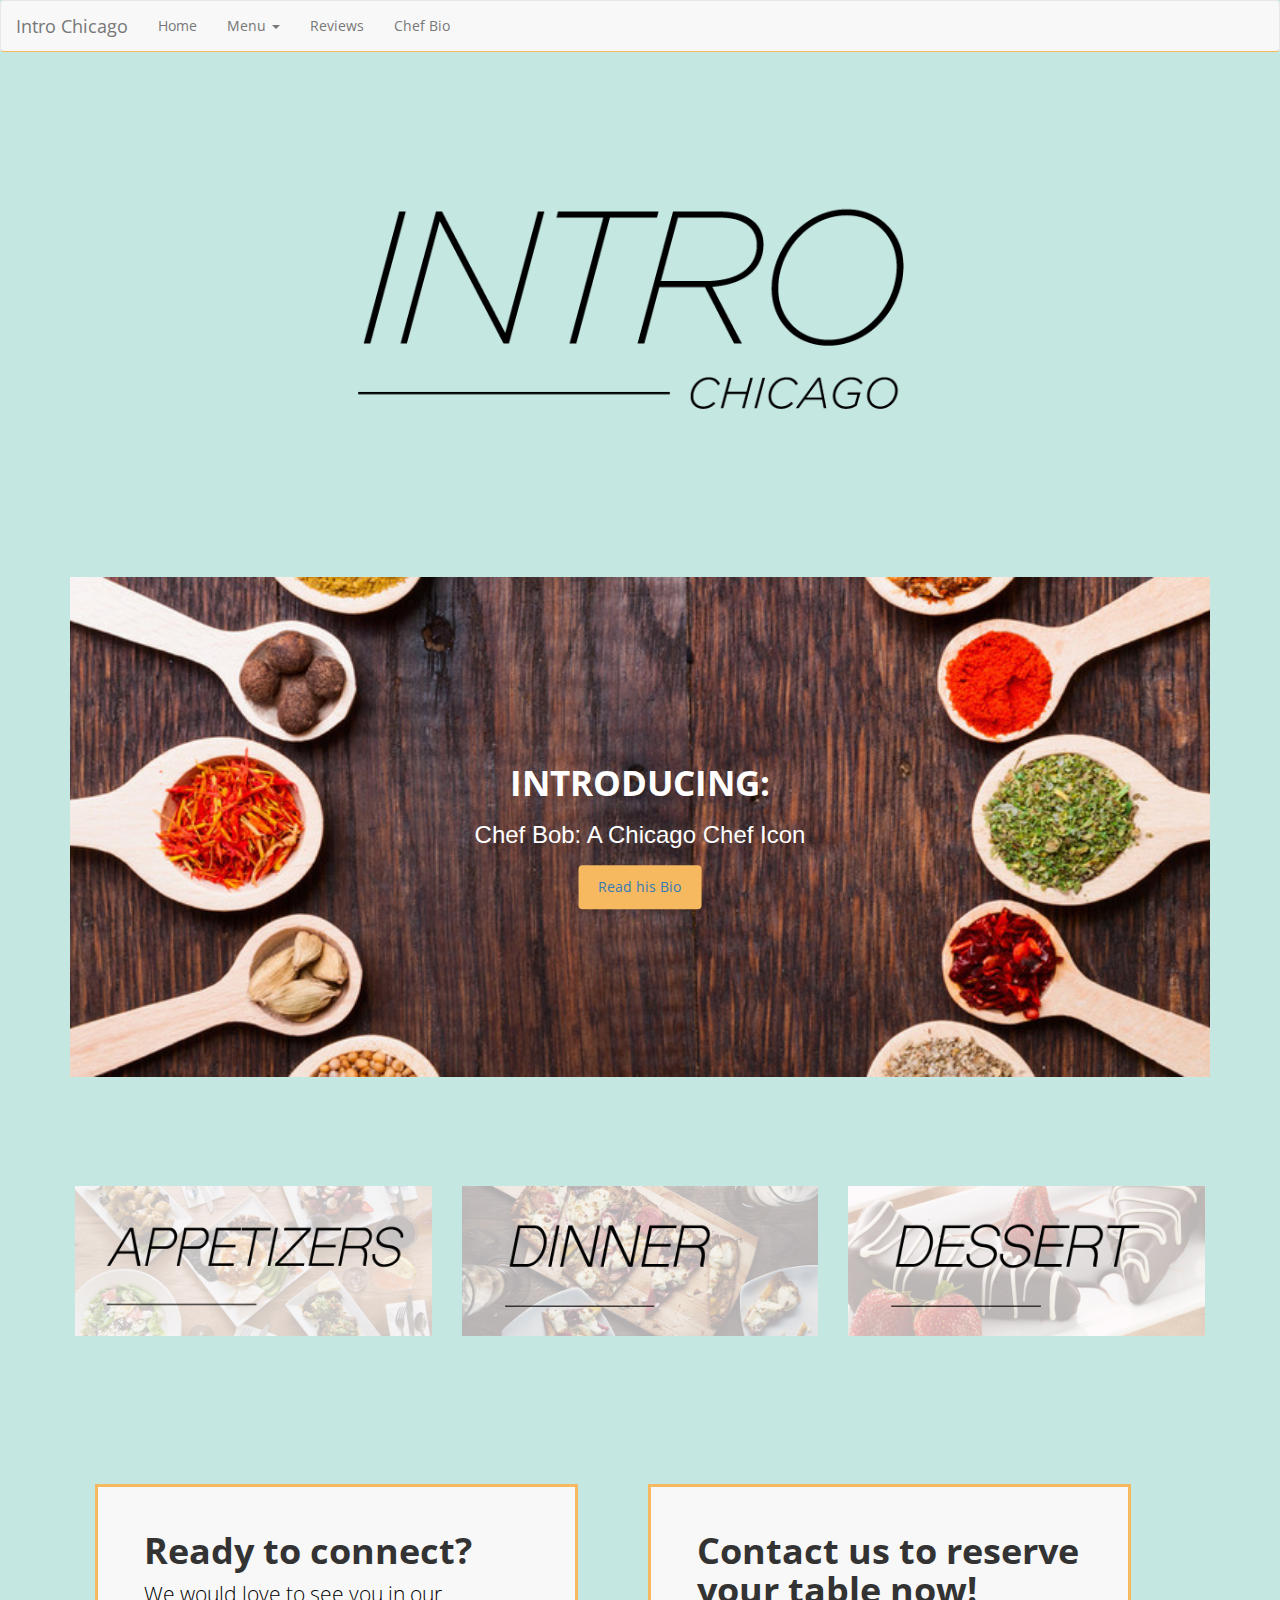
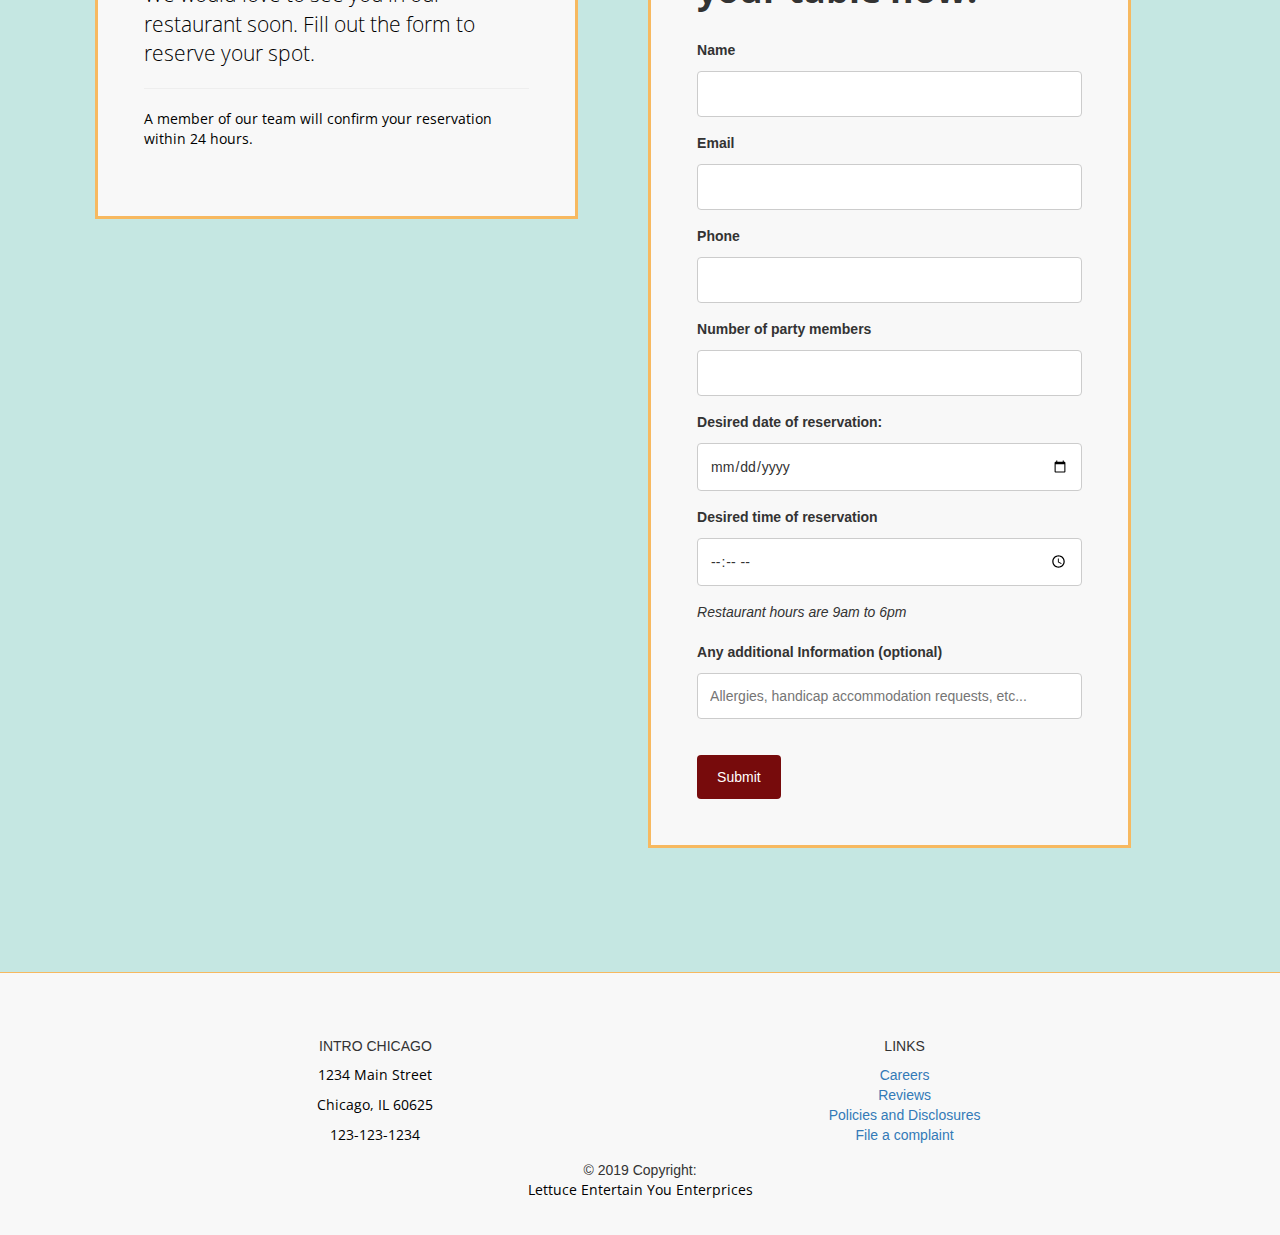
<file: index.html>
<!DOCTYPE html>
<html lang="en">
  <head>
      <meta charset="UTF-8">
      <meta name="viewport" content="width=device-width,initial-scale=1">
        <title>Intro Chicago</title>
      <link rel="stylesheet" href="style.css" type="text/css">
      <!-- Latest compiled and minified CSS -->
      <link rel="stylesheet" href="https://maxcdn.bootstrapcdn.com/bootstrap/3.4.0/css/bootstrap.min.css">
      <!-- jQuery library -->
      <script src="https://ajax.googleapis.com/ajax/libs/jquery/3.3.1/jquery.min.js"></script>
      <!-- Latest compiled JavaScript -->
      <script src="https://maxcdn.bootstrapcdn.com/bootstrap/3.4.0/js/bootstrap.min.js"></script>
      <link href="https://fonts.googleapis.com/css?family=Open+Sans:300,400,700" rel="stylesheet">
      <link rel="shortcut icon" type="image/png" href="fav.png"/>
      </head>
    <body>
    <script> document.body.className = 'fade';
    </script>

    <nav class="navbar navbar-default">
      <div class="container-fluid">
        <div class="navbar-header">
      <a class="navbar-brand" href="index.html" tabindex="1">Intro Chicago</a>
       </div>
       <ul class="nav navbar-nav">
         <a href="#content" class="skip" tabindex="2">Skip to contact form</a>
         <li><a href="index.html" tabindex="3">Home</a></li>
         <li class="dropdown">
           <a class="dropdown-toggle" data-toggle="dropdown" href="#" tabindex="4">Menu
             <span class="caret"></span></a>
             <ul class="dropdown-menu">
               <li><a href="appetizers.html" tabindex="5">Appetizers</a></li>
               <li><a href="dinner.html" tabindex="6">Dinner</a></li>
               <li><a href="dessert.html" tabindex="7">Dessert</a></li>
             </ul>
           </li>
         <li><a href="reviews.html" tabindex="8">Reviews</a></li>
         <li><a href="bio.html" tabindex="9">Chef Bio</a></li>
       </ul>
     </div>
   </nav>

     <div class="container">
       <div class="row">
         <div class="col-sm-2"><!--blank column--></div>
         <div class="col-sm-8">
             <img src="Intro_Chicago_Logo.png" alt="Intro Chicago Logo">
         </div>
         <div class="col-sm-2"><!--blank column--></div>
        </div>
      </div>
    </div>

    <div class="jumbotron jumbotron-fluid">
      <div class="container">
        <div class="hero-image">
          <div class="hero-text">
            <h1 style="font-size:35px">INTRODUCING:</h1>
            <h3>Chef Bob: A Chicago Chef Icon</h3>
            <button><a href="bio.html" tabindex="10">Read his Bio</a></button>
          </div>
        </div>
      </div>
    </div>

    <div id="content">
    <div class="container">
      <div class="row">
        <div class="zoom-1">
           <a href="appetizers.html">
          <div class="col-sm-4">
            <div class="hero-image-1" tabindex="11">
            <img src="Intro_Chicago_01.png" class="img-rounded" alt="link to appetizer menu"></div>
            </div>
           </a>
        </div>
        <div class="zoom-2">
          <a href="dinner.html">
            <div class="col-sm-4">
              <div class="hero-image-2" tabindex="12">
              <img src="Intro_Chicago_02.png" class="img-rounded" alt="link to dinner menu"></div>
            </div>
          </a>
        </div>
        <div class="zoom-3">
          <a href="dessert.html">
            <div class="col-sm-4">
              <div class="hero-image-3" tabindex="13">
              <img src="Intro_Chicago_03.png" class="img-rounded" alt="link to dessert menu"></div>
              </div>
          </a>
        </div>
       </div>
     </div>
   </div>


<div class="container">
  <div class="row" id="contact">
    <div class="col-sm-5">
        <h1 class="display-4">Ready to connect?</h1>
        <p class="lead">We would love to see you in our restaurant soon. Fill out the form to reserve your spot.</p>
        <hr class="my-4">
       <p>A member of our team will confirm your reservation within 24 hours.</p>
       <p class="lead">
   </p>
 </div>

    <div class="col-sm-5">
      <h1>Contact us to reserve your table now!</h1>
      <br>
        <form action="action_page.php" onsubmit="return validateForm()" method="post" name="myForm">
          <label for="fname">Name</label>
            <input type="text" name="fname"><br>

            <label for="femail">Email</label>
            <input type="email" name="femail" id="email"><br>

            <label for="fphone">Phone</label>
            <input type="number" min="1000000000" max="10000000000" id="phone" name="fphone">
            <br>
            <label for="fnumber">Number of party members</label>
            <input type="number" name="fnumber"><br>

            <label for="fdate">Desired date of reservation:</label>
            <input type="date" name="fdate"><br>

            <label for="ftime">Desired time of reservation</label>
            <input type="time" id="appt" name="ftime"
            min="9:00" max="18:00"><br>
            <span class="note">Restaurant hours are 9am to 6pm</span><br>
            <br>
            <label for="fmessage">Any additional Information (optional)</label>
            <input type="text" name="fmessage" placeholder="Allergies, handicap accommodation requests, etc..."><br>
            <br>
          <input type="submit" value="Submit">
        </form>
      </div>
    </div>
  </div>
  </div>


    <script>
        document.addEventListener("DOMContentLoaded", function(e) {
          document.body.className = '';
        });
    </script>
    <script src="index.js"></script>

  </body>
    <footer class="page-footer font-small pt-4">
      <div class="container-fluid text-center text-md-left">

      <div class="row">

        <div class="col-md-7 mt-md-0 mt-3">

          <h5 class="text-uppercase">Intro Chicago</h5>
          <p>1234 Main Street</p>
          <p>Chicago, IL 60625</p>
          <p>123-123-1234</p>

        </div>

        <div class="col-md-3 mb-md-0 mb-3">

            <h5 class="text-uppercase">Links</h5>

            <ul class="list-unstyled">
              <li>
                <a href="careers.html">Careers</a>
              </li>
              <li>
                <a href="reviews.html">Reviews</a>
              </li>
              <li>
                <a href="policies.html">Policies and Disclosures</a>
              </li>
              <li>
                <a href="contact.html">File a complaint</a>
              </li>
            </ul>

          </div>

      </div>

    </div>

    <div class="footer-copyright text-center py-3">© 2019 Copyright:
      <p>Lettuce Entertain You Enterprices</a>
    </div>

  </footer>
</html>
</file>
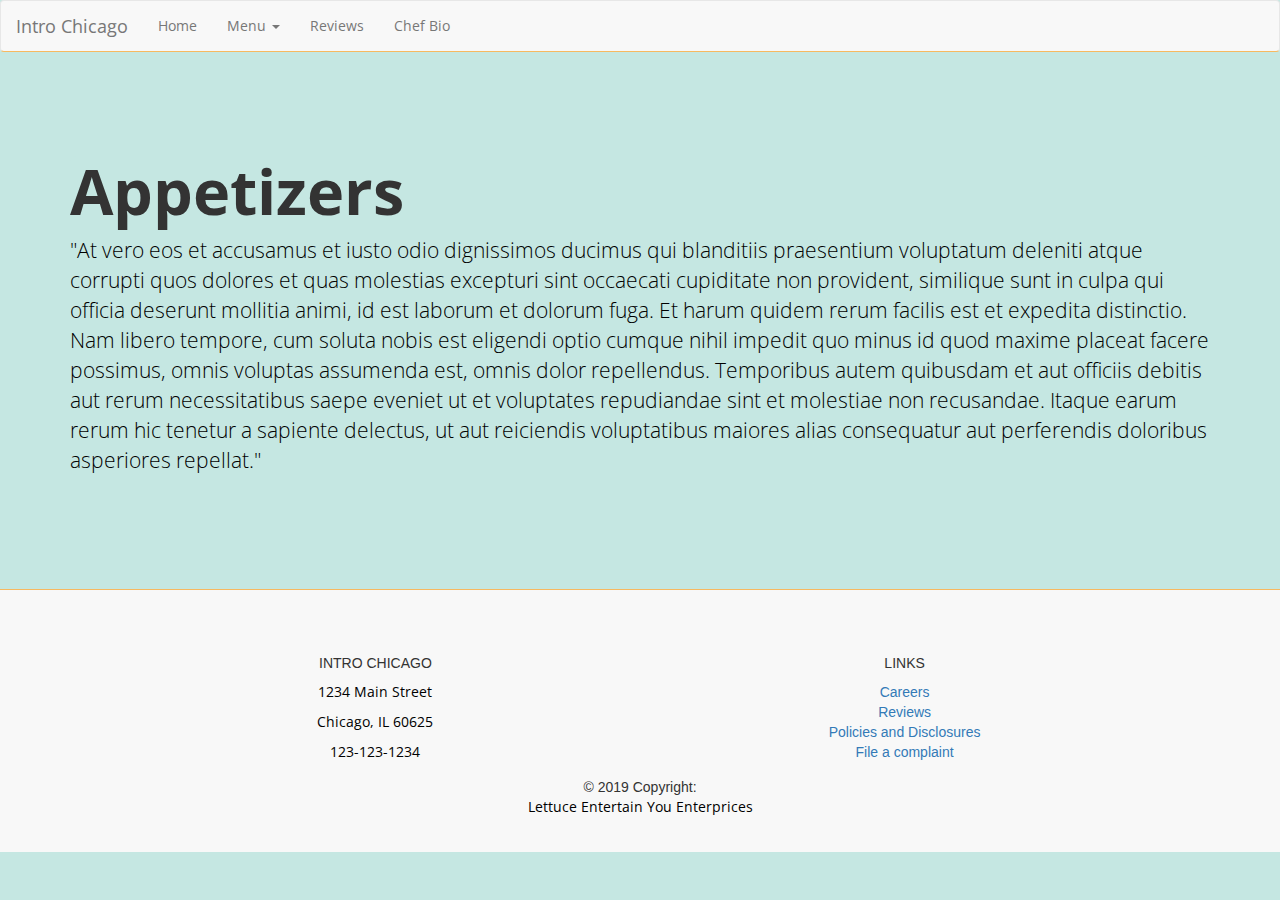
<file: appetizers.html>
<!DOCTYPE html>
<html lang="en">
  <head>
      <meta charset="UTF-8">
      <meta name="viewport" content="width=device-width,initial-scale=1">
        <title>Intro Chicago</title>
      <link rel="stylesheet" href="style.css" type="text/css">
      <!-- Latest compiled and minified CSS -->
      <link rel="stylesheet" href="https://maxcdn.bootstrapcdn.com/bootstrap/3.4.0/css/bootstrap.min.css">
      <!-- jQuery library -->
      <script src="https://ajax.googleapis.com/ajax/libs/jquery/3.3.1/jquery.min.js"></script>
      <!-- Latest compiled JavaScript -->
      <script src="https://maxcdn.bootstrapcdn.com/bootstrap/3.4.0/js/bootstrap.min.js"></script>
      <link href="https://fonts.googleapis.com/css?family=Open+Sans:300,400,700" rel="stylesheet">
      <link rel="shortcut icon" type="image/png" href="fav.png"/>
  </head>
  <body>

    <script> document.body.className = 'fade';
    </script>

    <nav class="navbar navbar-default">
      <div class="container-fluid">
        <div class="navbar-header">
      <a class="navbar-brand" href="index.html">Intro Chicago</a>
       </div>
       <ul class="nav navbar-nav">
         <li><a href="index.html">Home</a></li>
         <li class="dropdown">
           <a class="dropdown-toggle" data-toggle="dropdown" href="#">Menu
             <span class="caret"></span></a>
             <ul class="dropdown-menu">
               <li><a href="appetizers.html">Appetizers</a></li>
               <li><a href="dinner.html">Dinner</a></li>
               <li><a href="dessert.html">Dessert</a></li>
             </ul>
           </li>
         <li><a href="reviews.html">Reviews</a></li>
         <li><a href="bio.html" tabindex="9">Chef Bio</a></li>
       </ul>
     </div>
   </nav>

    <div class="container">
      <div class="jumbotron">
        <h1>Appetizers</h1>
        <p>"At vero eos et accusamus et iusto odio dignissimos ducimus qui blanditiis praesentium voluptatum deleniti atque corrupti quos dolores et quas molestias excepturi sint occaecati cupiditate non provident, similique sunt in culpa qui officia deserunt mollitia animi, id est laborum et dolorum fuga. Et harum quidem rerum facilis est et expedita distinctio. Nam libero tempore, cum soluta nobis est eligendi optio cumque nihil impedit quo minus id quod maxime placeat facere possimus, omnis voluptas assumenda est, omnis dolor repellendus. Temporibus autem quibusdam et aut officiis debitis aut rerum necessitatibus saepe eveniet ut et voluptates repudiandae sint et molestiae non recusandae. Itaque earum rerum hic tenetur a sapiente delectus, ut aut reiciendis voluptatibus maiores alias consequatur aut perferendis doloribus asperiores repellat."
        </p>
      </div>
    </div>

    <script>
        document.addEventListener("DOMContentLoaded", function(e) {
          document.body.className = '';
        });
    </script>
    <script src="index.js"></script>

  </body>
  <footer class="page-footer font-small pt-4">
    <div class="container-fluid text-center text-md-left">

    <div class="row">

      <div class="col-md-7 mt-md-0 mt-3">

        <h5 class="text-uppercase">Intro Chicago</h5>
        <p>1234 Main Street</p>
        <p>Chicago, IL 60625</p>
        <p>123-123-1234</p>

      </div>

      <div class="col-md-3 mb-md-0 mb-3">

          <h5 class="text-uppercase">Links</h5>

          <ul class="list-unstyled">
            <li>
              <a href="careers.html">Careers</a>
            </li>
            <li>
              <a href="reviews.html">Reviews</a>
            </li>
            <li>
              <a href="policies.html">Policies and Disclosures</a>
            </li>
            <li>
              <a href="contact.html">File a complaint</a>
            </li>
          </ul>

        </div>

    </div>

  </div>

  <div class="footer-copyright text-center py-3">© 2019 Copyright:
    <p>Lettuce Entertain You Enterprices</a>
  </div>

</footer>
</html>
</file>
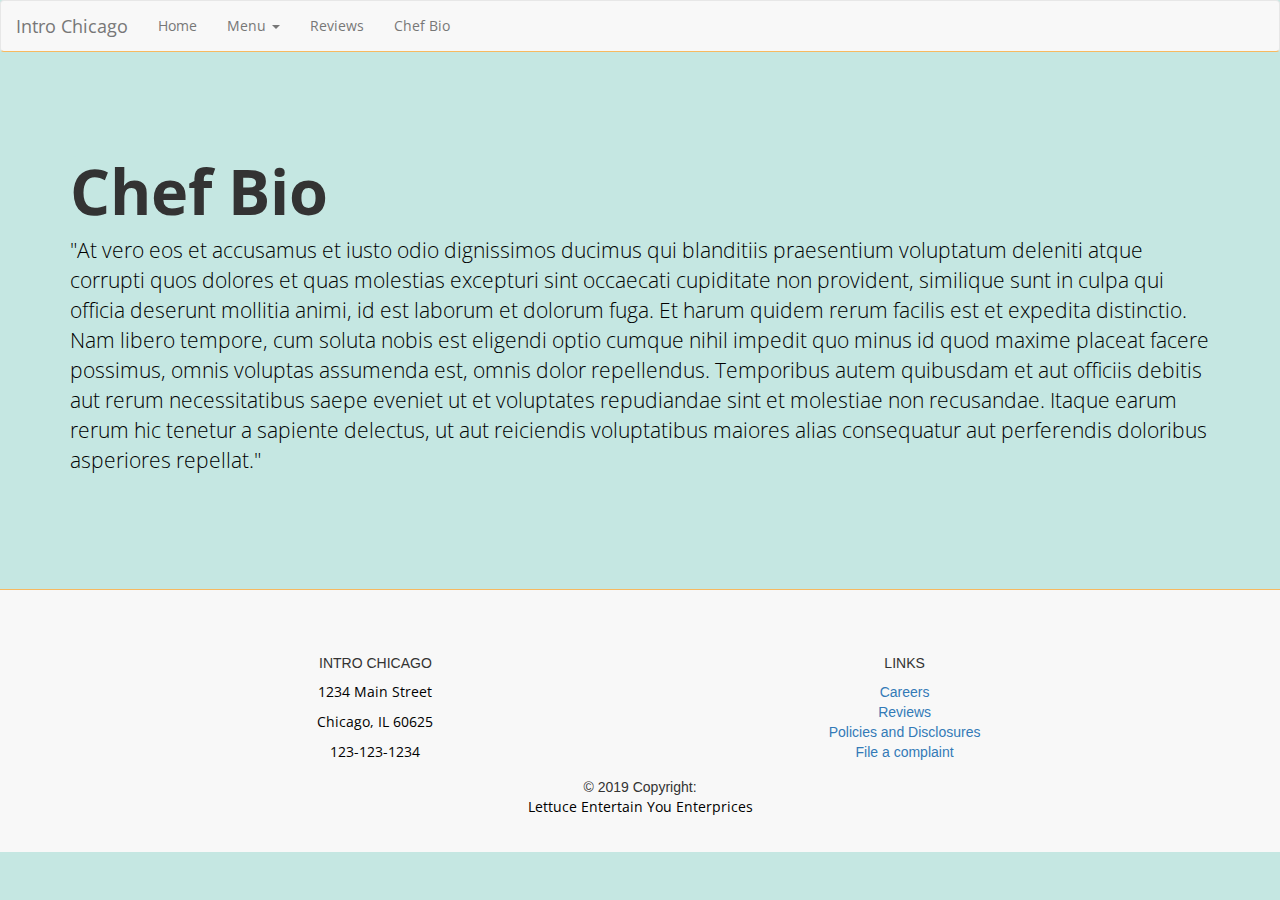
<file: bio.html>
<!DOCTYPE html>
<html lang="en">
  <head>
      <meta charset="UTF-8">
      <meta name="viewport" content="width=device-width,initial-scale=1">
        <title>Intro Chicago</title>
      <link rel="stylesheet" href="style.css" type="text/css">
      <!-- Latest compiled and minified CSS -->
      <link rel="stylesheet" href="https://maxcdn.bootstrapcdn.com/bootstrap/3.4.0/css/bootstrap.min.css">
      <!-- jQuery library -->
      <script src="https://ajax.googleapis.com/ajax/libs/jquery/3.3.1/jquery.min.js"></script>
      <!-- Latest compiled JavaScript -->
      <script src="https://maxcdn.bootstrapcdn.com/bootstrap/3.4.0/js/bootstrap.min.js"></script>
      <link href="https://fonts.googleapis.com/css?family=Open+Sans:300,400,700" rel="stylesheet">
      <link rel="shortcut icon" type="image/png" href="fav.png"/>
  </head>
  <body>

    <script> document.body.className = 'fade';
    </script>

    <nav class="navbar navbar-default">
      <div class="container-fluid">
        <div class="navbar-header">
      <a class="navbar-brand" href="index.html">Intro Chicago</a>
       </div>
       <ul class="nav navbar-nav">
         <li><a href="index.html">Home</a></li>
         <li class="dropdown">
           <a class="dropdown-toggle" data-toggle="dropdown" href="#">Menu
             <span class="caret"></span></a>
             <ul class="dropdown-menu">
               <li><a href="appetizers.html">Appetizers</a></li>
               <li><a href="dinner.html">Dinner</a></li>
               <li><a href="dessert.html">Dessert</a></li>
             </ul>
           </li>
         <li><a href="reviews.html">Reviews</a></li>
         <li><a href="bio.html" tabindex="9">Chef Bio</a></li>
       </ul>
     </div>
   </nav>

    <div class="container">
      <div class="jumbotron">
        <h1>Chef Bio</h1>
        <p>"At vero eos et accusamus et iusto odio dignissimos ducimus qui blanditiis praesentium voluptatum deleniti atque corrupti quos dolores et quas molestias excepturi sint occaecati cupiditate non provident, similique sunt in culpa qui officia deserunt mollitia animi, id est laborum et dolorum fuga. Et harum quidem rerum facilis est et expedita distinctio. Nam libero tempore, cum soluta nobis est eligendi optio cumque nihil impedit quo minus id quod maxime placeat facere possimus, omnis voluptas assumenda est, omnis dolor repellendus. Temporibus autem quibusdam et aut officiis debitis aut rerum necessitatibus saepe eveniet ut et voluptates repudiandae sint et molestiae non recusandae. Itaque earum rerum hic tenetur a sapiente delectus, ut aut reiciendis voluptatibus maiores alias consequatur aut perferendis doloribus asperiores repellat."
        </p>
      </div>
    </div>

    <script>
        document.addEventListener("DOMContentLoaded", function(e) {
          document.body.className = '';
        });
    </script>
    <script src="index.js"></script>

  </body>
  <footer class="page-footer font-small pt-4">
    <div class="container-fluid text-center text-md-left">

    <div class="row">

      <div class="col-md-7 mt-md-0 mt-3">

        <h5 class="text-uppercase">Intro Chicago</h5>
        <p>1234 Main Street</p>
        <p>Chicago, IL 60625</p>
        <p>123-123-1234</p>

      </div>

      <div class="col-md-3 mb-md-0 mb-3">

          <h5 class="text-uppercase">Links</h5>

          <ul class="list-unstyled">
            <li>
              <a href="careers.html">Careers</a>
            </li>
            <li>
              <a href="reviews.html">Reviews</a>
            </li>
            <li>
              <a href="policies.html">Policies and Disclosures</a>
            </li>
            <li>
              <a href="contact.html">File a complaint</a>
            </li>
          </ul>

        </div>

    </div>

  </div>

  <div class="footer-copyright text-center py-3">© 2019 Copyright:
    <p>Lettuce Entertain You Enterprices</a>
  </div>

</footer>
</html>
</file>
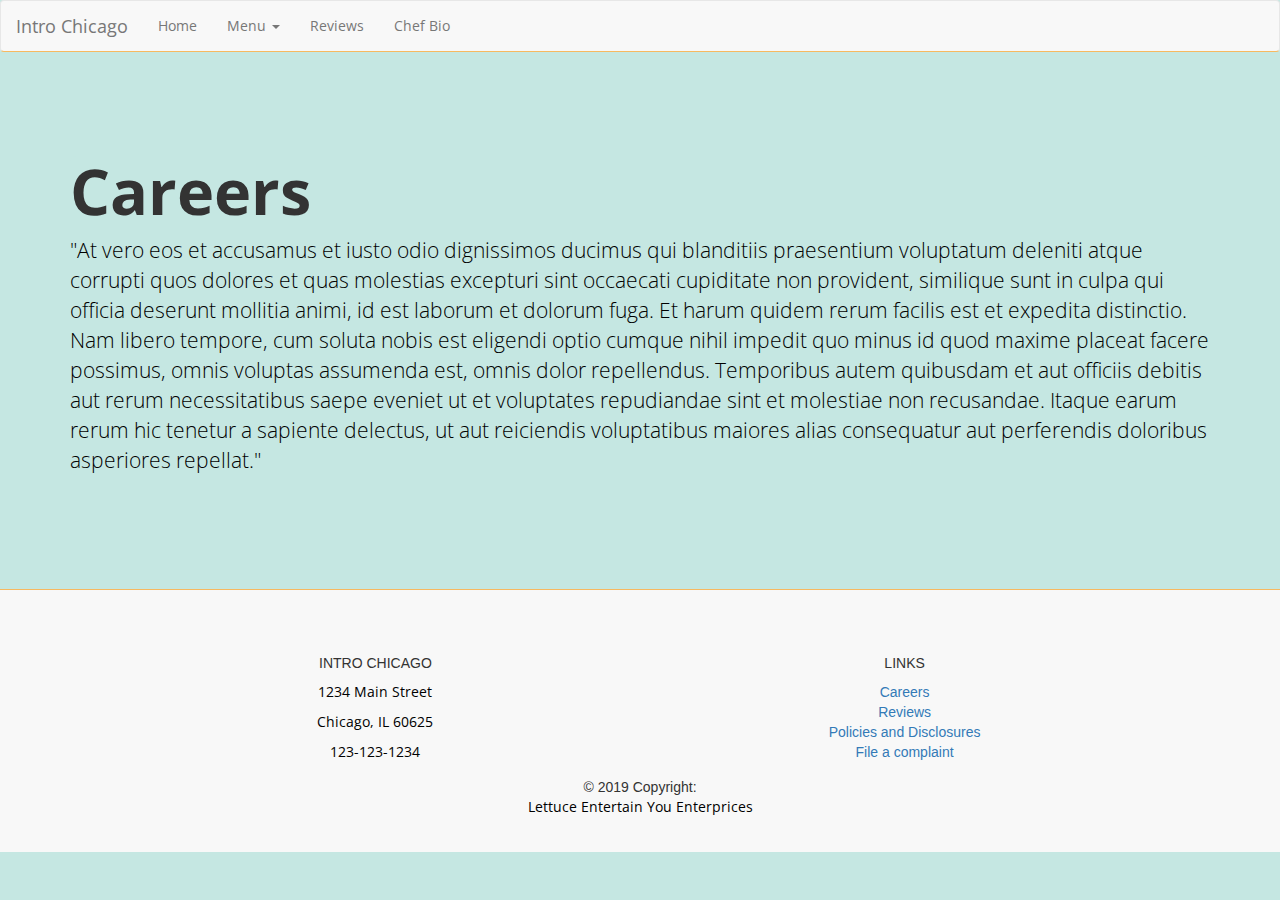
<file: careers.html>
<!DOCTYPE html>
<html lang="en">
  <head>
      <meta charset="UTF-8">
      <meta name="viewport" content="width=device-width,initial-scale=1">
        <title>Intro Chicago</title>
      <link rel="stylesheet" href="style.css" type="text/css">
      <!-- Latest compiled and minified CSS -->
      <link rel="stylesheet" href="https://maxcdn.bootstrapcdn.com/bootstrap/3.4.0/css/bootstrap.min.css">
      <!-- jQuery library -->
      <script src="https://ajax.googleapis.com/ajax/libs/jquery/3.3.1/jquery.min.js"></script>
      <!-- Latest compiled JavaScript -->
      <script src="https://maxcdn.bootstrapcdn.com/bootstrap/3.4.0/js/bootstrap.min.js"></script>
      <link href="https://fonts.googleapis.com/css?family=Open+Sans:300,400,700" rel="stylesheet">
      <link rel="shortcut icon" type="image/png" href="fav.png"/>
  </head>
  <body>

    <script> document.body.className = 'fade';
    </script>

    <nav class="navbar navbar-default">
      <div class="container-fluid">
        <div class="navbar-header">
      <a class="navbar-brand" href="index.html">Intro Chicago</a>
       </div>
       <ul class="nav navbar-nav">
         <li><a href="index.html">Home</a></li>
         <li class="dropdown">
           <a class="dropdown-toggle" data-toggle="dropdown" href="#">Menu
             <span class="caret"></span></a>
             <ul class="dropdown-menu">
               <li><a href="appetizers.html">Appetizers</a></li>
               <li><a href="dinner.html">Dinner</a></li>
               <li><a href="dessert.html">Dessert</a></li>
             </ul>
           </li>
         <li><a href="reviews.html">Reviews</a></li>
         <li><a href="bio.html" tabindex="9">Chef Bio</a></li>
       </ul>
     </div>
   </nav>

    <div class="container">
      <div class="jumbotron">
        <h1>Careers</h1>
        <p>"At vero eos et accusamus et iusto odio dignissimos ducimus qui blanditiis praesentium voluptatum deleniti atque corrupti quos dolores et quas molestias excepturi sint occaecati cupiditate non provident, similique sunt in culpa qui officia deserunt mollitia animi, id est laborum et dolorum fuga. Et harum quidem rerum facilis est et expedita distinctio. Nam libero tempore, cum soluta nobis est eligendi optio cumque nihil impedit quo minus id quod maxime placeat facere possimus, omnis voluptas assumenda est, omnis dolor repellendus. Temporibus autem quibusdam et aut officiis debitis aut rerum necessitatibus saepe eveniet ut et voluptates repudiandae sint et molestiae non recusandae. Itaque earum rerum hic tenetur a sapiente delectus, ut aut reiciendis voluptatibus maiores alias consequatur aut perferendis doloribus asperiores repellat."
        </p>
      </div>
    </div>

    <script>
        document.addEventListener("DOMContentLoaded", function(e) {
          document.body.className = '';
        });
    </script>
    <script src="index.js"></script>

  </body>
  <footer class="page-footer font-small pt-4">
    <div class="container-fluid text-center text-md-left">

    <div class="row">

      <div class="col-md-7 mt-md-0 mt-3">

        <h5 class="text-uppercase">Intro Chicago</h5>
        <p>1234 Main Street</p>
        <p>Chicago, IL 60625</p>
        <p>123-123-1234</p>

      </div>

      <div class="col-md-3 mb-md-0 mb-3">

          <h5 class="text-uppercase">Links</h5>

          <ul class="list-unstyled">
            <li>
              <a href="careers.html">Careers</a>
            </li>
            <li>
              <a href="reviews.html">Reviews</a>
            </li>
            <li>
              <a href="policies.html">Policies and Disclosures</a>
            </li>
            <li>
              <a href="contact.html">File a complaint</a>
            </li>
          </ul>

        </div>

    </div>

  </div>

  <div class="footer-copyright text-center py-3">© 2019 Copyright:
    <p>Lettuce Entertain You Enterprices</a>
  </div>

</footer>
</html>
</file>
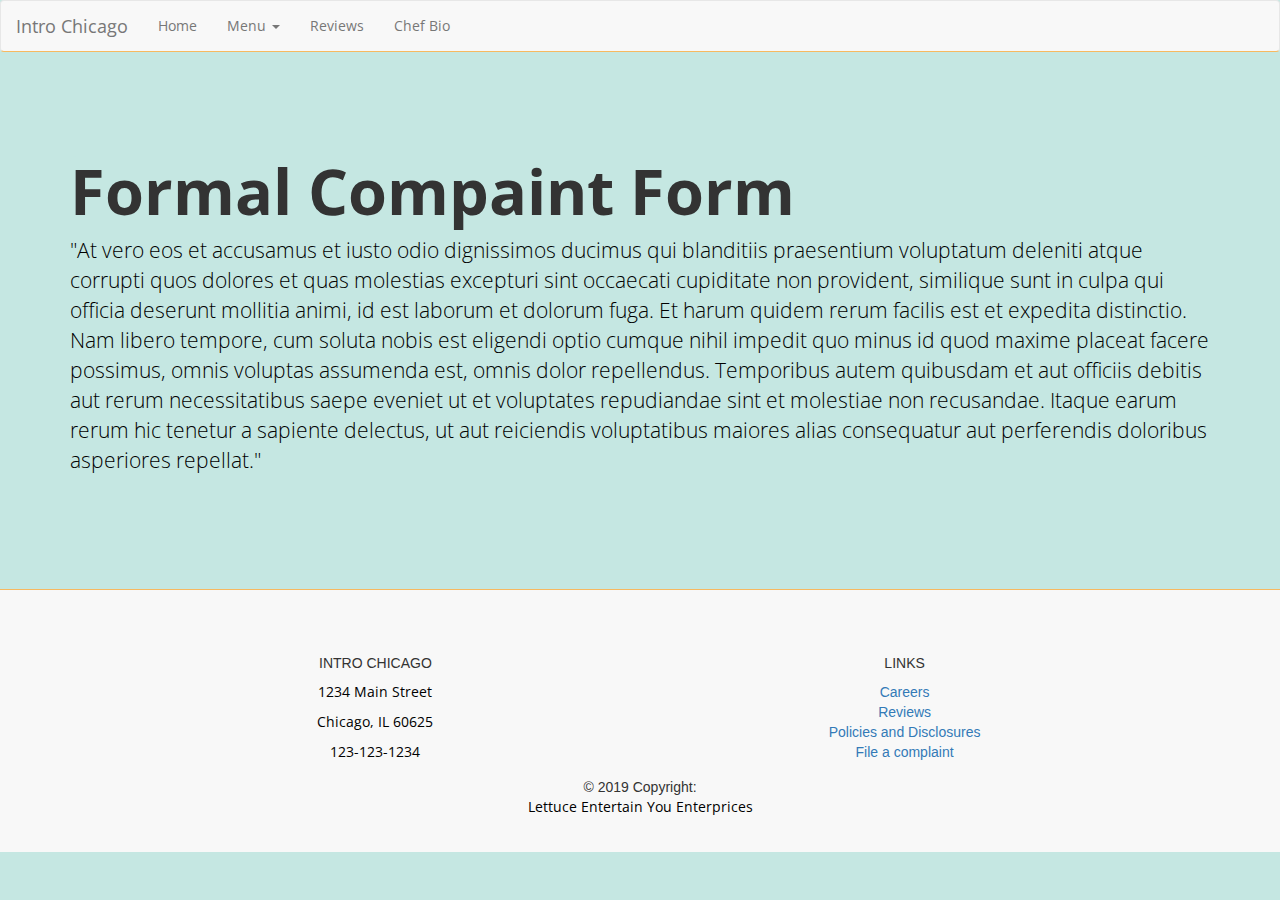
<file: contact.html>
<!DOCTYPE html>
<html lang="en">
  <head>
      <meta charset="UTF-8">
      <meta name="viewport" content="width=device-width,initial-scale=1">
        <title>Intro Chicago</title>
      <link rel="stylesheet" href="style.css" type="text/css">
      <!-- Latest compiled and minified CSS -->
      <link rel="stylesheet" href="https://maxcdn.bootstrapcdn.com/bootstrap/3.4.0/css/bootstrap.min.css">
      <!-- jQuery library -->
      <script src="https://ajax.googleapis.com/ajax/libs/jquery/3.3.1/jquery.min.js"></script>
      <!-- Latest compiled JavaScript -->
      <script src="https://maxcdn.bootstrapcdn.com/bootstrap/3.4.0/js/bootstrap.min.js"></script>
      <link href="https://fonts.googleapis.com/css?family=Open+Sans:300,400,700" rel="stylesheet">
      <link rel="shortcut icon" type="image/png" href="fav.png"/>
  </head>
  <body>

    <script> document.body.className = 'fade';
    </script>

    <nav class="navbar navbar-default">
      <div class="container-fluid">
        <div class="navbar-header">
      <a class="navbar-brand" href="index.html">Intro Chicago</a>
       </div>
       <ul class="nav navbar-nav">
         <li><a href="index.html">Home</a></li>
         <li class="dropdown">
           <a class="dropdown-toggle" data-toggle="dropdown" href="#">Menu
             <span class="caret"></span></a>
             <ul class="dropdown-menu">
               <li><a href="appetizers.html">Appetizers</a></li>
               <li><a href="dinner.html">Dinner</a></li>
               <li><a href="dessert.html">Dessert</a></li>
             </ul>
           </li>
         <li><a href="reviews.html">Reviews</a></li>
         <li><a href="bio.html" tabindex="9">Chef Bio</a></li>
       </ul>
     </div>
   </nav>

    <div class="container">
      <div class="jumbotron">
        <h1>Formal Compaint Form</h1>
        <p>"At vero eos et accusamus et iusto odio dignissimos ducimus qui blanditiis praesentium voluptatum deleniti atque corrupti quos dolores et quas molestias excepturi sint occaecati cupiditate non provident, similique sunt in culpa qui officia deserunt mollitia animi, id est laborum et dolorum fuga. Et harum quidem rerum facilis est et expedita distinctio. Nam libero tempore, cum soluta nobis est eligendi optio cumque nihil impedit quo minus id quod maxime placeat facere possimus, omnis voluptas assumenda est, omnis dolor repellendus. Temporibus autem quibusdam et aut officiis debitis aut rerum necessitatibus saepe eveniet ut et voluptates repudiandae sint et molestiae non recusandae. Itaque earum rerum hic tenetur a sapiente delectus, ut aut reiciendis voluptatibus maiores alias consequatur aut perferendis doloribus asperiores repellat."
        </p>
      </div>
    </div>

    <script>
        document.addEventListener("DOMContentLoaded", function(e) {
          document.body.className = '';
        });
    </script>
    <script src="index.js"></script>

  </body>
  <footer class="page-footer font-small pt-4">
    <div class="container-fluid text-center text-md-left">

    <div class="row">

      <div class="col-md-7 mt-md-0 mt-3">

        <h5 class="text-uppercase">Intro Chicago</h5>
        <p>1234 Main Street</p>
        <p>Chicago, IL 60625</p>
        <p>123-123-1234</p>

      </div>

      <div class="col-md-3 mb-md-0 mb-3">

          <h5 class="text-uppercase">Links</h5>

          <ul class="list-unstyled">
            <li>
              <a href="careers.html">Careers</a>
            </li>
            <li>
              <a href="reviews.html">Reviews</a>
            </li>
            <li>
              <a href="policies.html">Policies and Disclosures</a>
            </li>
            <li>
              <a href="contact.html">File a complaint</a>
            </li>
          </ul>

        </div>

    </div>

  </div>

  <div class="footer-copyright text-center py-3">© 2019 Copyright:
    <p>Lettuce Entertain You Enterprices</a>
  </div>

</footer>
</html>
</file>
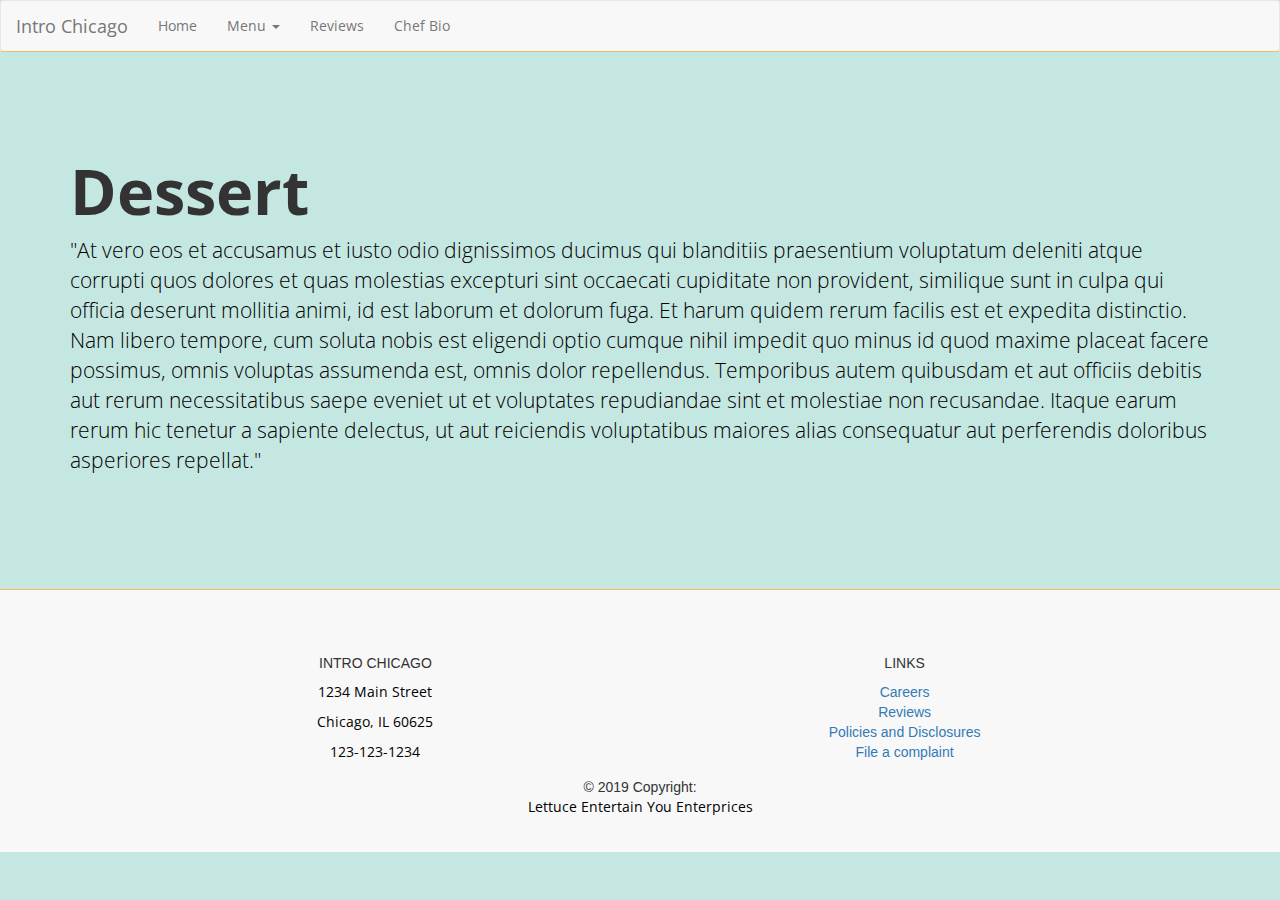
<file: dessert.html>
<!DOCTYPE html>
<html lang="en">
  <head>
      <meta charset="UTF-8">
      <meta name="viewport" content="width=device-width,initial-scale=1">
        <title>Intro Chicago</title>
      <link rel="stylesheet" href="style.css" type="text/css">
      <!-- Latest compiled and minified CSS -->
      <link rel="stylesheet" href="https://maxcdn.bootstrapcdn.com/bootstrap/3.4.0/css/bootstrap.min.css">
      <!-- jQuery library -->
      <script src="https://ajax.googleapis.com/ajax/libs/jquery/3.3.1/jquery.min.js"></script>
      <!-- Latest compiled JavaScript -->
      <script src="https://maxcdn.bootstrapcdn.com/bootstrap/3.4.0/js/bootstrap.min.js"></script>
      <link href="https://fonts.googleapis.com/css?family=Open+Sans:300,400,700" rel="stylesheet">
      <link rel="shortcut icon" type="image/png" href="fav.png"/>
  </head>
  <body>

    <script> document.body.className = 'fade';
    </script>

    <nav class="navbar navbar-default">
      <div class="container-fluid">
        <div class="navbar-header">
      <a class="navbar-brand" href="index.html">Intro Chicago</a>
       </div>
       <ul class="nav navbar-nav">
         <li><a href="index.html">Home</a></li>
         <li class="dropdown">
           <a class="dropdown-toggle" data-toggle="dropdown" href="#">Menu
             <span class="caret"></span></a>
             <ul class="dropdown-menu">
               <li><a href="appetizers.html">Appetizers</a></li>
               <li><a href="dinner.html">Dinner</a></li>
               <li><a href="dessert.html">Dessert</a></li>
             </ul>
           </li>
         <li><a href="reviews.html">Reviews</a></li>
         <li><a href="bio.html" tabindex="9">Chef Bio</a></li>
       </ul>
     </div>
   </nav>

    <div class="container">
      <div class="jumbotron">
        <h1>Dessert</h1>
        <p>"At vero eos et accusamus et iusto odio dignissimos ducimus qui blanditiis praesentium voluptatum deleniti atque corrupti quos dolores et quas molestias excepturi sint occaecati cupiditate non provident, similique sunt in culpa qui officia deserunt mollitia animi, id est laborum et dolorum fuga. Et harum quidem rerum facilis est et expedita distinctio. Nam libero tempore, cum soluta nobis est eligendi optio cumque nihil impedit quo minus id quod maxime placeat facere possimus, omnis voluptas assumenda est, omnis dolor repellendus. Temporibus autem quibusdam et aut officiis debitis aut rerum necessitatibus saepe eveniet ut et voluptates repudiandae sint et molestiae non recusandae. Itaque earum rerum hic tenetur a sapiente delectus, ut aut reiciendis voluptatibus maiores alias consequatur aut perferendis doloribus asperiores repellat."
        </p>
      </div>
    </div>

    <script>
        document.addEventListener("DOMContentLoaded", function(e) {
          document.body.className = '';
        });
    </script>
    <script src="index.js"></script>

  </body>
  <footer class="page-footer font-small pt-4">
    <div class="container-fluid text-center text-md-left">

    <div class="row">

      <div class="col-md-7 mt-md-0 mt-3">

        <h5 class="text-uppercase">Intro Chicago</h5>
        <p>1234 Main Street</p>
        <p>Chicago, IL 60625</p>
        <p>123-123-1234</p>


      </div>

      <div class="col-md-3 mb-md-0 mb-3">

          <h5 class="text-uppercase">Links</h5>

          <ul class="list-unstyled">
            <li>
              <a href="careers.html">Careers</a>
            </li>
            <li>
              <a href="reviews.html">Reviews</a>
            </li>
            <li>
              <a href="policies.html">Policies and Disclosures</a>
            </li>
            <li>
              <a href="contact.html">File a complaint</a>
            </li>
          </ul>

        </div>

    </div>

  </div>

  <div class="footer-copyright text-center py-3">© 2019 Copyright:
    <p>Lettuce Entertain You Enterprices</a>
  </div>

</footer>
</html>
</file>
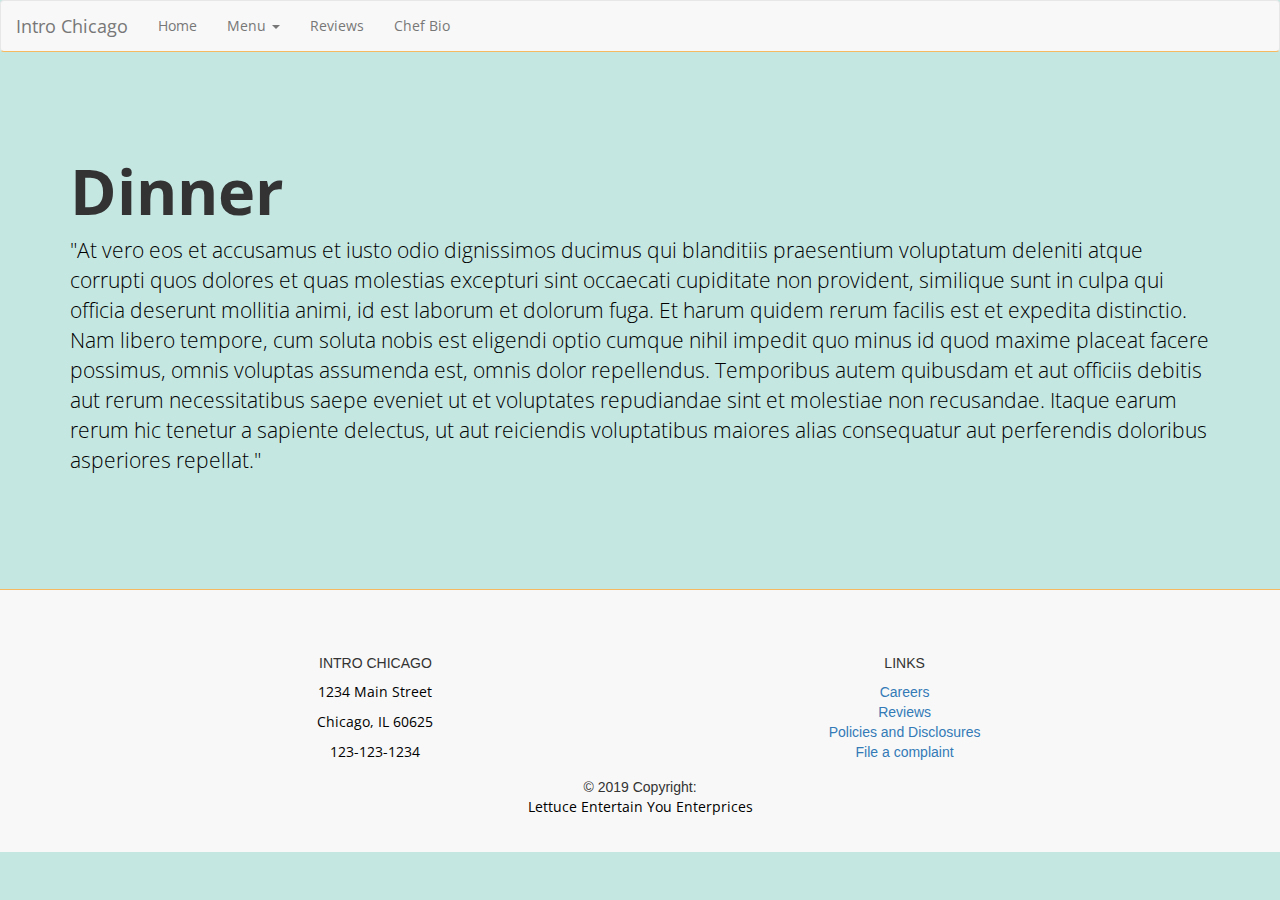
<file: dinner.html>
<!DOCTYPE html>
<html lang="en">
  <head>
      <meta charset="UTF-8">
      <meta name="viewport" content="width=device-width,initial-scale=1">
        <title>Intro Chicago</title>
      <link rel="stylesheet" href="style.css" type="text/css">
      <!-- Latest compiled and minified CSS -->
      <link rel="stylesheet" href="https://maxcdn.bootstrapcdn.com/bootstrap/3.4.0/css/bootstrap.min.css">
      <!-- jQuery library -->
      <script src="https://ajax.googleapis.com/ajax/libs/jquery/3.3.1/jquery.min.js"></script>
      <!-- Latest compiled JavaScript -->
      <script src="https://maxcdn.bootstrapcdn.com/bootstrap/3.4.0/js/bootstrap.min.js"></script>
      <link href="https://fonts.googleapis.com/css?family=Open+Sans:300,400,700" rel="stylesheet">
      <link rel="shortcut icon" type="image/png" href="fav.png"/>
  </head>
  <body>

    <script> document.body.className = 'fade';
    </script>

    <nav class="navbar navbar-default">
      <div class="container-fluid">
        <div class="navbar-header">
      <a class="navbar-brand" href="index.html">Intro Chicago</a>
       </div>
       <ul class="nav navbar-nav">
         <li><a href="index.html">Home</a></li>
         <li class="dropdown">
           <a class="dropdown-toggle" data-toggle="dropdown" href="#">Menu
             <span class="caret"></span></a>
             <ul class="dropdown-menu">
               <li><a href="appetizers.html">Appetizers</a></li>
               <li><a href="dinner.html">Dinner</a></li>
               <li><a href="dessert.html">Dessert</a></li>
             </ul>
           </li>
         <li><a href="reviews.html">Reviews</a></li>
         <li><a href="bio.html" tabindex="9">Chef Bio</a></li>
       </ul>
     </div>
   </nav>

    <div class="container">
      <div class="jumbotron">
        <h1>Dinner</h1>
        <p>"At vero eos et accusamus et iusto odio dignissimos ducimus qui blanditiis praesentium voluptatum deleniti atque corrupti quos dolores et quas molestias excepturi sint occaecati cupiditate non provident, similique sunt in culpa qui officia deserunt mollitia animi, id est laborum et dolorum fuga. Et harum quidem rerum facilis est et expedita distinctio. Nam libero tempore, cum soluta nobis est eligendi optio cumque nihil impedit quo minus id quod maxime placeat facere possimus, omnis voluptas assumenda est, omnis dolor repellendus. Temporibus autem quibusdam et aut officiis debitis aut rerum necessitatibus saepe eveniet ut et voluptates repudiandae sint et molestiae non recusandae. Itaque earum rerum hic tenetur a sapiente delectus, ut aut reiciendis voluptatibus maiores alias consequatur aut perferendis doloribus asperiores repellat."
        </p>
      </div>
    </div>

    <script>
        document.addEventListener("DOMContentLoaded", function(e) {
          document.body.className = '';
        });
    </script>
    <script src="index.js"></script>

  </body>
  <footer class="page-footer font-small pt-4">
    <div class="container-fluid text-center text-md-left">

    <div class="row">

      <div class="col-md-7 mt-md-0 mt-3">

        <h5 class="text-uppercase">Intro Chicago</h5>
        <p>1234 Main Street</p>
        <p>Chicago, IL 60625</p>
        <p>123-123-1234</p>


      </div>

      <div class="col-md-3 mb-md-0 mb-3">

          <h5 class="text-uppercase">Links</h5>

          <ul class="list-unstyled">
            <li>
              <a href="careers.html">Careers</a>
            </li>
            <li>
              <a href="reviews.html">Reviews</a>
            </li>
            <li>
              <a href="policies.html">Policies and Disclosures</a>
            </li>
            <li>
              <a href="contact.html">File a complaint</a>
            </li>
          </ul>

        </div>

    </div>

  </div>

  <div class="footer-copyright text-center py-3">© 2019 Copyright:
    <p>Lettuce Entertain You Enterprices</a>
  </div>

</footer>
</html>
</file>
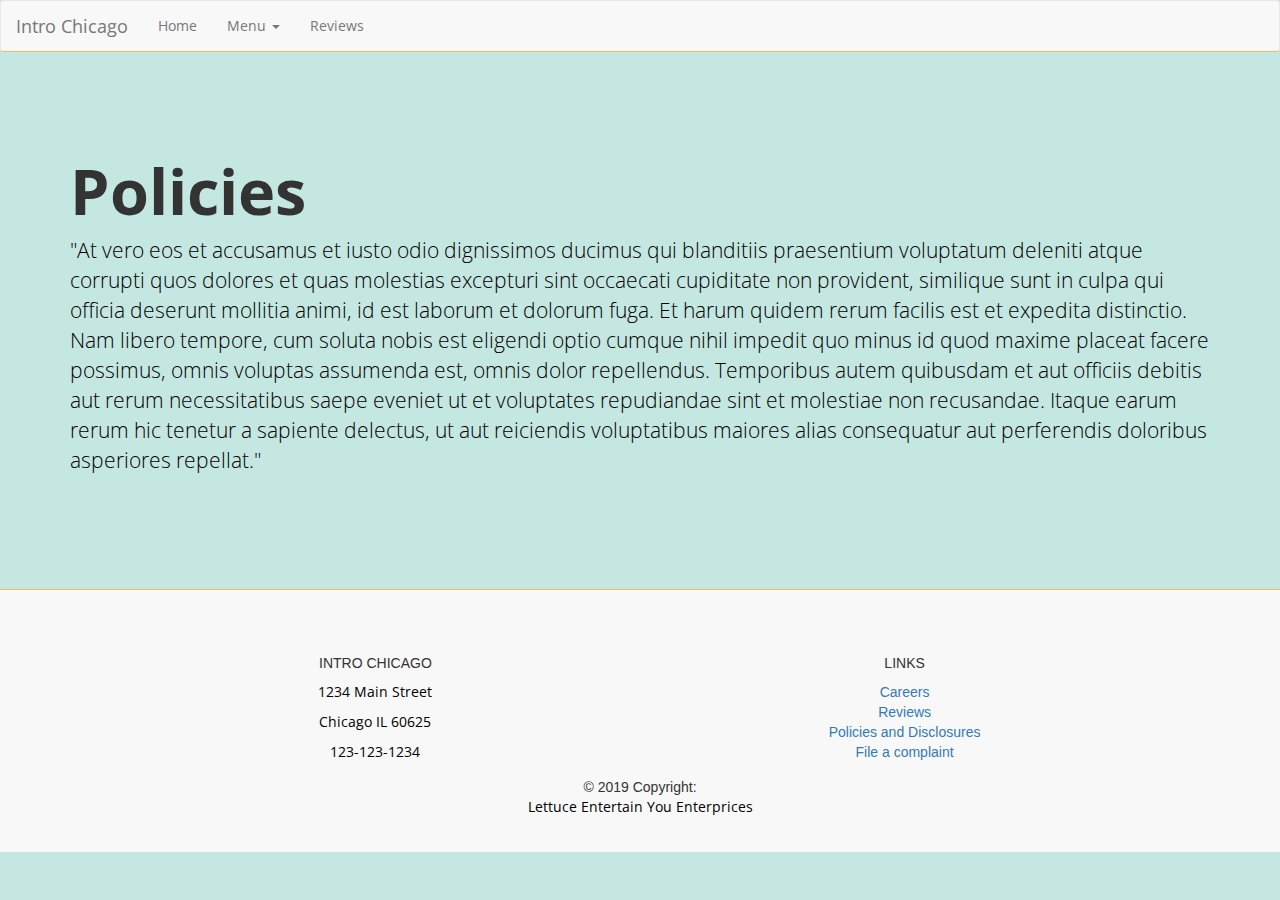
<file: policies.html>
<!DOCTYPE html>
<html lang="en">
  <head>
      <meta charset="UTF-8">
      <meta name="viewport" content="width=device-width,initial-scale=1">
        <title>Intro Chicago</title>
      <link rel="stylesheet" href="style.css" type="text/css">
      <!-- Latest compiled and minified CSS -->
      <link rel="stylesheet" href="https://maxcdn.bootstrapcdn.com/bootstrap/3.4.0/css/bootstrap.min.css">
      <!-- jQuery library -->
      <script src="https://ajax.googleapis.com/ajax/libs/jquery/3.3.1/jquery.min.js"></script>
      <!-- Latest compiled JavaScript -->
      <script src="https://maxcdn.bootstrapcdn.com/bootstrap/3.4.0/js/bootstrap.min.js"></script>
      <link href="https://fonts.googleapis.com/css?family=Open+Sans:300,400,700" rel="stylesheet">
      <link rel="shortcut icon" type="image/png" href="fav.png"/>
  </head>
  <body>

    <script> document.body.className = 'fade';
    </script>

    <nav class="navbar navbar-default">
      <div class="container-fluid">
        <div class="navbar-header">
      <a class="navbar-brand" href="index.html">Intro Chicago</a>
       </div>
       <ul class="nav navbar-nav">
         <li><a href="index.html">Home</a></li>
         <li class="dropdown">
           <a class="dropdown-toggle" data-toggle="dropdown" href="#">Menu
             <span class="caret"></span></a>
             <ul class="dropdown-menu">
               <li><a href="appetizers.html">Appetizers</a></li>
               <li><a href="dinner.html">Dinner</a></li>
               <li><a href="dessert.html">Dessert</a></li>
             </ul>
           </li>
         <li><a href="reviews.html">Reviews</a></li>
       </ul>
     </div>
   </nav>

    <div class="container">
      <div class="jumbotron">
        <h1>Policies</h1>
        <p>"At vero eos et accusamus et iusto odio dignissimos ducimus qui blanditiis praesentium voluptatum deleniti atque corrupti quos dolores et quas molestias excepturi sint occaecati cupiditate non provident, similique sunt in culpa qui officia deserunt mollitia animi, id est laborum et dolorum fuga. Et harum quidem rerum facilis est et expedita distinctio. Nam libero tempore, cum soluta nobis est eligendi optio cumque nihil impedit quo minus id quod maxime placeat facere possimus, omnis voluptas assumenda est, omnis dolor repellendus. Temporibus autem quibusdam et aut officiis debitis aut rerum necessitatibus saepe eveniet ut et voluptates repudiandae sint et molestiae non recusandae. Itaque earum rerum hic tenetur a sapiente delectus, ut aut reiciendis voluptatibus maiores alias consequatur aut perferendis doloribus asperiores repellat."
        </p>
      </div>
    </div>

    <script>
        document.addEventListener("DOMContentLoaded", function(e) {
          document.body.className = '';
        });
    </script>
    <script src="index.js"></script>

  </body>
  <footer class="page-footer font-small pt-4">
    <div class="container-fluid text-center text-md-left">

    <div class="row">

      <div class="col-md-7 mt-md-0 mt-3">

        <h5 class="text-uppercase">Intro Chicago</h5>
        <p>1234 Main Street</p>
        <p>Chicago IL 60625</p>
        <p>123-123-1234</p>

      </div>

      <div class="col-md-3 mb-md-0 mb-3">

          <h5 class="text-uppercase">Links</h5>

          <ul class="list-unstyled">
            <li>
              <a href="careers.html">Careers</a>
            </li>
            <li>
              <a href="reviews.html">Reviews</a>
            </li>
            <li>
              <a href="policies.html">Policies and Disclosures</a>
            </li>
            <li>
              <a href="contact.html">File a complaint</a>
            </li>
          </ul>

        </div>

    </div>

  </div>

  <div class="footer-copyright text-center py-3">© 2019 Copyright:
    <p>Lettuce Entertain You Enterprices</a>
  </div>

</footer>
</html>
</file>
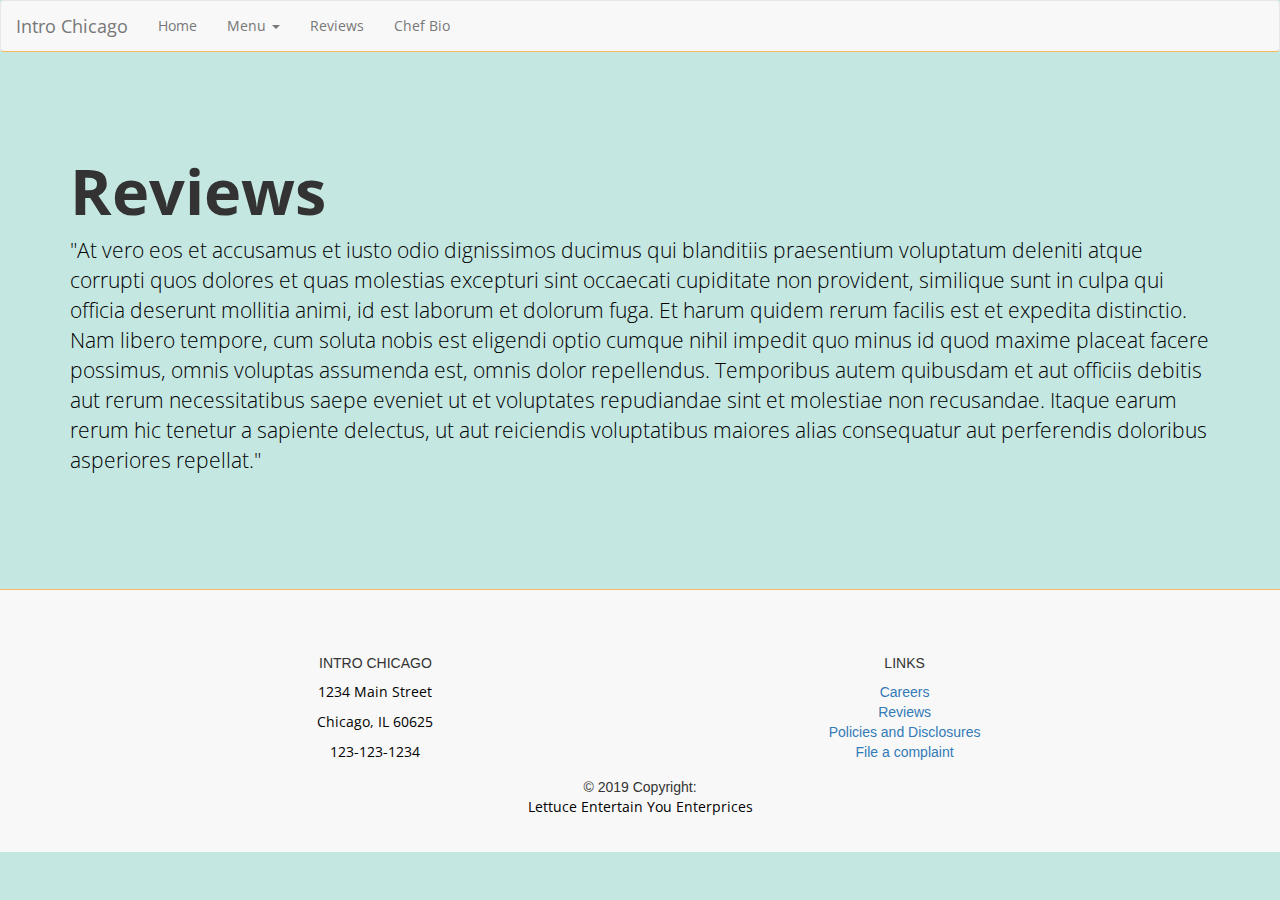
<file: reviews.html>
<!DOCTYPE html>
<html lang="en">
  <head>
      <meta charset="UTF-8">
      <meta name="viewport" content="width=device-width,initial-scale=1">
        <title>Intro Chicago</title>
      <link rel="stylesheet" href="style.css" type="text/css">
      <!-- Latest compiled and minified CSS -->
      <link rel="stylesheet" href="https://maxcdn.bootstrapcdn.com/bootstrap/3.4.0/css/bootstrap.min.css">
      <!-- jQuery library -->
      <script src="https://ajax.googleapis.com/ajax/libs/jquery/3.3.1/jquery.min.js"></script>
      <!-- Latest compiled JavaScript -->
      <script src="https://maxcdn.bootstrapcdn.com/bootstrap/3.4.0/js/bootstrap.min.js"></script>
      <link href="https://fonts.googleapis.com/css?family=Open+Sans:300,400,700" rel="stylesheet">
      <link rel="shortcut icon" type="image/png" href="fav.png"/>
  </head>
  <body>

    <script> document.body.className = 'fade';
    </script>

    <nav class="navbar navbar-default">
      <div class="container-fluid">
        <div class="navbar-header">
      <a class="navbar-brand" href="index.html">Intro Chicago</a>
       </div>
       <ul class="nav navbar-nav">
         <li><a href="index.html">Home</a></li>
         <li class="dropdown">
           <a class="dropdown-toggle" data-toggle="dropdown" href="#">Menu
             <span class="caret"></span></a>
             <ul class="dropdown-menu">
               <li><a href="appetizers.html">Appetizers</a></li>
               <li><a href="dinner.html">Dinner</a></li>
               <li><a href="dessert.html">Dessert</a></li>
             </ul>
           </li>
         <li><a href="reviews.html">Reviews</a></li>
         <li><a href="bio.html" tabindex="9">Chef Bio</a></li>
       </ul>
     </div>
   </nav>

    <div class="container">
      <div class="jumbotron">
        <h1>Reviews</h1>
        <p>"At vero eos et accusamus et iusto odio dignissimos ducimus qui blanditiis praesentium voluptatum deleniti atque corrupti quos dolores et quas molestias excepturi sint occaecati cupiditate non provident, similique sunt in culpa qui officia deserunt mollitia animi, id est laborum et dolorum fuga. Et harum quidem rerum facilis est et expedita distinctio. Nam libero tempore, cum soluta nobis est eligendi optio cumque nihil impedit quo minus id quod maxime placeat facere possimus, omnis voluptas assumenda est, omnis dolor repellendus. Temporibus autem quibusdam et aut officiis debitis aut rerum necessitatibus saepe eveniet ut et voluptates repudiandae sint et molestiae non recusandae. Itaque earum rerum hic tenetur a sapiente delectus, ut aut reiciendis voluptatibus maiores alias consequatur aut perferendis doloribus asperiores repellat."
        </p>
      </div>
    </div>

    <script>
        document.addEventListener("DOMContentLoaded", function(e) {
          document.body.className = '';
        });
    </script>
    <script src="index.js"></script>

  </body>
  <footer class="page-footer font-small pt-4">
    <div class="container-fluid text-center text-md-left">

    <div class="row">

      <div class="col-md-7 mt-md-0 mt-3">

        <h5 class="text-uppercase">Intro Chicago</h5>
        <p>1234 Main Street</p>
        <p>Chicago, IL 60625</p>
        <p>123-123-1234</p>

      </div>

      <div class="col-md-3 mb-md-0 mb-3">

          <h5 class="text-uppercase">Links</h5>

          <ul class="list-unstyled">
            <li>
              <a href="careers.html">Careers</a>
            </li>
            <li>
              <a href="reviews.html">Reviews</a>
            </li>
            <li>
              <a href="policies.html">Policies and Disclosures</a>
            </li>
            <li>
              <a href="contact.html">File a complaint</a>
            </li>
          </ul>

        </div>

    </div>

  </div>

  <div class="footer-copyright text-center py-3">© 2019 Copyright:
    <p>Lettuce Entertain You Enterprices</a>
  </div>

</footer>
</html>
</file>
<file: style.css>
/* the big guys */

img {
  width: 100%;
}

body {
  background-color: #C5E7E2 !important;
  opacity: 1;
  transition: 0.9s opacity;
}

body.fade {
    opacity: 0;
    transition: none;
}

.jumbotron{
  padding: 0px !important;
  background-color: #C5E7E2 !important;
}

.container {
  margin-bottom: 5%;
  margin-top: 5%;
  border-radius: 5px;
  padding: 20px;
  border-radius: 5px;
}

div.col-sm-5{
  padding-left: 4%;
  padding-right: 4%;
  padding-top: 2%;
  padding-bottom: 4%;
  background-color: #f8f8f8;
  border-style: solid;
  border-color: #f7b960;
  margin: 3%;
}

.row {
  padding: 5px;
}

footer {
  background-color: #f8f8f8;
  padding-top: 4%;
  padding-bottom: 2%;
  border-top: 1px solid #f7b960 !important;
}

span {
  font-style: italic;
}

nav {
  border-bottom: 1px solid #f7b960 !important;
  font-family: 'Open Sans', sans-serif;
}

p {
  font-family: 'Open Sans', sans-serif;
  color: black;
}

h1.display-4{
  font-family: 'Open Sans', sans-serif;
  font-weight: 700;
}

h1{
  font-family: 'Open Sans', sans-serif !important;
  font-weight: 700 !important;
}

button {
  background-color: #f7b960;
  color: black !important;
  padding: 12px 20px;
  border: none;
  border-radius: 4px;
  cursor: pointer;
  margin-top: 2% !important;
  font-family: 'Open Sans', sans-serif !important;
}

/* hero image stuff */

.hero-image {
  background-image: url("hero-01.jpg");
  background-color: #cccccc;
  height: 500px;
  background-position: center;
  background-repeat: no-repeat;
  background-size: cover;
  position: relative;
}

.hero-text {
  text-align: center;
  position: absolute;
  top: 50%;
  left: 50%;
  transform: translate(-50%, -50%);
  color: white;
}

.hero-image-1 {
  background-image: url("hero-03.jpg");
  background-color: #cccccc;
  height: 150px;
  background-position: center;
  background-repeat: no-repeat;
  background-size: cover;
  position: relative;
}

.hero-image-2 {
  background-image: url("hero-02.jpg");
  background-color: #cccccc;
  height: 150px;
  background-position: center;
  background-repeat: no-repeat;
  background-size: cover;
  position: relative;
}

.hero-image-3 {
  background-image: url("hero-04.jpg");
  background-color: #cccccc;
  height: 150px;
  background-position: center;
  background-repeat: no-repeat;
  background-size: cover;
  position: relative;
}

/* contact form */

input[type=text], select, textarea {
  width: 100%; /* Full width */
  padding: 12px; /* Some padding */
  border: 1px solid #ccc; /* Gray border */
  border-radius: 4px; /* Rounded borders */
  box-sizing: border-box; /* Make sure that padding and width stays in place */
  margin-top: 6px; /* Add a top margin */
  margin-bottom: 16px; /* Bottom margin */
  resize: vertical /* Allow the user to vertically resize the textarea (not horizontally) */
}

input[type=tel], select, textarea {
  width: 100%; /* Full width */
  padding: 12px; /* Some padding */
  border: 1px solid #ccc; /* Gray border */
  border-radius: 4px; /* Rounded borders */
  box-sizing: border-box; /* Make sure that padding and width stays in place */
  margin-top: 6px; /* Add a top margin */
  margin-bottom: 16px; /* Bottom margin */
  resize: vertical /* Allow the user to vertically resize the textarea (not horizontally) */
}

input[type=email], select, textarea {
  width: 100%; /* Full width */
  padding: 12px; /* Some padding */
  border: 1px solid #ccc; /* Gray border */
  border-radius: 4px; /* Rounded borders */
  box-sizing: border-box; /* Make sure that padding and width stays in place */
  margin-top: 6px; /* Add a top margin */
  margin-bottom: 16px; /* Bottom margin */
  resize: vertical /* Allow the user to vertically resize the textarea (not horizontally) */
}

input[type=date], select, textarea {
  width: 100%; /* Full width */
  padding: 12px; /* Some padding */
  border: 1px solid #ccc; /* Gray border */
  border-radius: 4px; /* Rounded borders */
  box-sizing: border-box; /* Make sure that padding and width stays in place */
  margin-top: 6px; /* Add a top margin */
  margin-bottom: 16px; /* Bottom margin */
  resize: vertical /* Allow the user to vertically resize the textarea (not horizontally) */
}

input[type=number], select, textarea {
  width: 100%; /* Full width */
  padding: 12px; /* Some padding */
  border: 1px solid #ccc; /* Gray border */
  border-radius: 4px; /* Rounded borders */
  box-sizing: border-box; /* Make sure that padding and width stays in place */
  margin-top: 6px; /* Add a top margin */
  margin-bottom: 16px; /* Bottom margin */
  resize: vertical /* Allow the user to vertically resize the textarea (not horizontally) */
}

input[type=time], select, textarea {
  width: 100%; /* Full width */
  padding: 12px; /* Some padding */
  border: 1px solid #ccc; /* Gray border */
  border-radius: 4px; /* Rounded borders */
  box-sizing: border-box; /* Make sure that padding and width stays in place */
  margin-top: 6px; /* Add a top margin */
  margin-bottom: 16px; /* Bottom margin */
  resize: vertical /* Allow the user to vertically resize the textarea (not horizontally) */
}

input[type=submit]:hover {
  background-color: #454c11;
}

input[type=submit] {
  background-color: #770b0c;
  color: white;
  padding: 12px 20px;
  border: none;
  border-radius: 4px;
  cursor: pointer;
}

/* page "when you enter" transitions */

.zoom-1{
  transition: transform .2s;
}

.zoom-2{
  transition: transform .2s;
}

.zoom-3{
  transition: transform .2s;
}

.zoom-1:hover {
  transform: scale(1.1); /* (110% zoom scale currently) */
}

.zoom-2:hover {
  transform: scale(1.1);
}

.zoom-3:hover {
  transform: scale(1.1);
}


/*skip to content feature */

.skip {
  position: absolute;
  top: -1000px;
  left: -1000px;
  height: 1px;
  width: 1px;
  text-align: left;
  overflow: hidden;
}

a.skip:active,
a.skip:focus,
a.skip:hover {
  left: 0;
  top: 0;
  width: auto;
  height: auto;
  overflow: visible;
}

/* responsiveness */

@media only screen and (max-width: 600px) {

  .zoom-1{
    padding: 5%;
  }

  .zoom-2{
    padding: 5%;
  }

  .zoom-3{
    padding: 5%;
  }

  .hero-image {
    background-image: url("hero-01.jpg");
    background-color: #cccccc;
    height: 250px;
    background-position: center;
    background-repeat: no-repeat;
    background-size: cover;
    position: relative;
  }

}
</file>
